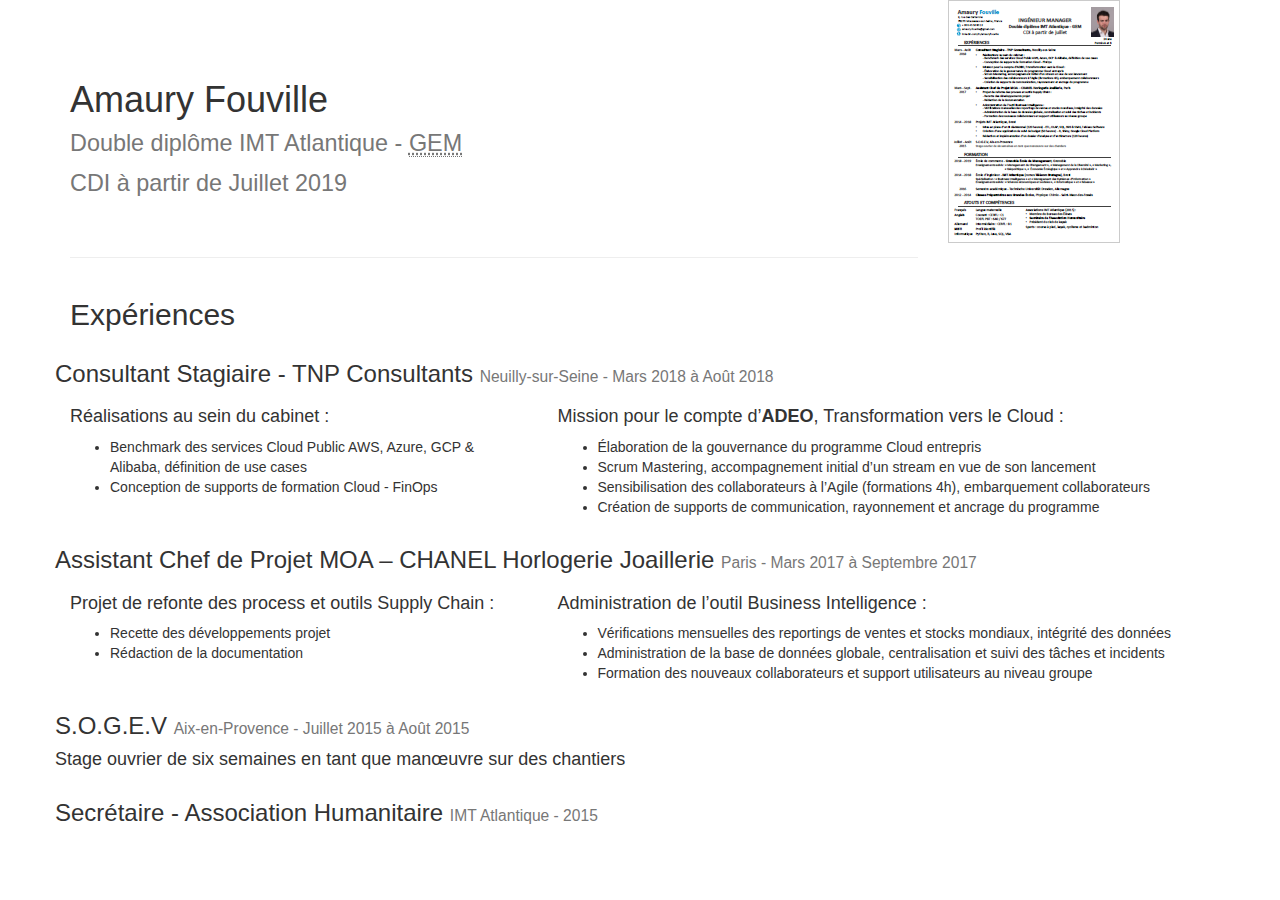
<file: index2.html>
<!DOCTYPE html>
<html lang="fr">
<head>
  <title>Amaury Fouville - CV web</title>
  <meta charset="utf-8">
  <meta name="viewport" content="width=device-width, initial-scale=1">
  <link rel="stylesheet" href="https://maxcdn.bootstrapcdn.com/bootstrap/3.3.7/css/bootstrap.min.css">
  <!-- <script src="https://ajax.googleapis.com/ajax/libs/jquery/3.3.1/jquery.min.js"></script> -->
  <!-- <script src="https://maxcdn.bootstrapcdn.com/bootstrap/3.3.7/js/bootstrap.min.js"></script> -->
</head>

  <!-- body -->

<body>

  <!-- header -->

<div class="container">
  <div class="row">
    <div class="col-md-9">
      <div class="page-header">
        <h1><br>
          Amaury Fouville<br>
          <small>Double diplôme IMT Atlantique - <abbr title="Grenoble Ecole de Management">GEM</abbr><br>
          CDI à partir de <time datetime="2019-07">Juillet 2019</time></small><br>
          <br>
        </h1>      
      </div> 
    </div>
    <div class="col-md-3">
      <p><a href="./pdfs/cv.pdf" title="Amaury Fouville - CV (pdf, 509 ko)"><img src="./static/img/cv_pdf.png"></a>
    </div>
  </div>  
</div> 

<!-- menu à définir -->

<div class="container">    

</div>

<!-- Contenu de la page -->

<div class="container">

  <h2>Expériences</h2>

  <!-- Exp 1 -->
  <div class="row">

    <h3>Consultant Stagiaire - TNP Consultants <small>Neuilly-sur-Seine - <time datetime="2018-03">Mars 2018</time> à <time datetime="2018-08">Août 2018</time></small></h3>

    <div class="col-md-5">
      <h4>Réalisations au sein du cabinet :</h4>
      <ul>
        <li>Benchmark des services Cloud Public AWS, Azure, GCP & Alibaba, définition de use cases</li>
        <li>Conception de supports de formation Cloud - FinOps</li>
      </ul>
    </div>

    <div class="col-md-7">
    <h4>Mission pour le compte d’<b>ADEO</b>, Transformation vers le Cloud :</h4>
      <ul>
        <li>Élaboration de la gouvernance du programme Cloud entrepris</li>
        <li>Scrum Mastering, accompagnement initial d’un stream en vue de son lancement</li>
        <li>Sensibilisation des collaborateurs à l’Agile (formations 4h), embarquement collaborateurs</li>
        <li>Création de supports de communication, rayonnement et ancrage du programme</li>
      </ul>
    </div>
  </div>

  <!-- Exp 2 -->
  <div class="row">
    <h3>Assistant Chef de Projet MOA – CHANEL Horlogerie Joaillerie <small>Paris - <time datetime="2017-03">Mars 2017</time> à <time datetime="2017-09">Septembre 2017</time></small></h3>
    <div class="col-md-5">
      <h4>Projet de refonte des process et outils Supply Chain :</h4>
      <ul>
        <li>Recette des développements projet</li>
        <li>Rédaction de la documentation</li>
      </ul>
    </div>

    <div class="col-md-7">
      <h4>Administration de l’outil Business Intelligence :</h4>
      <ul>
        <li>Vérifications mensuelles des reportings de ventes et stocks mondiaux, intégrité des données</li>
        <li>Administration de la base de données globale, centralisation et suivi des tâches et incidents</li>
        <li>Formation des nouveaux collaborateurs et support utilisateurs au niveau groupe</li>
      </ul>
    </div>

  </div>

  <!-- Exp 3 -->
  <div class="row">
    <h3>S.O.G.E.V <small>Aix-en-Provence - <time datetime="2015-07">Juillet 2015</time> à <time datetime="2015-08">Août 2015</time></small></h3>
    <h4>Stage ouvrier de six semaines en tant que manœuvre sur des chantiers</h4>
  </div>
  <!-- Exp 3 -->
  <div class="row">
    <h3>Secrétaire - Association Humanitaire <small>IMT Atlantique - <time datetime="2015">2015</time></small><h3>
          </div>

</div>






</body>
</html>
</file>
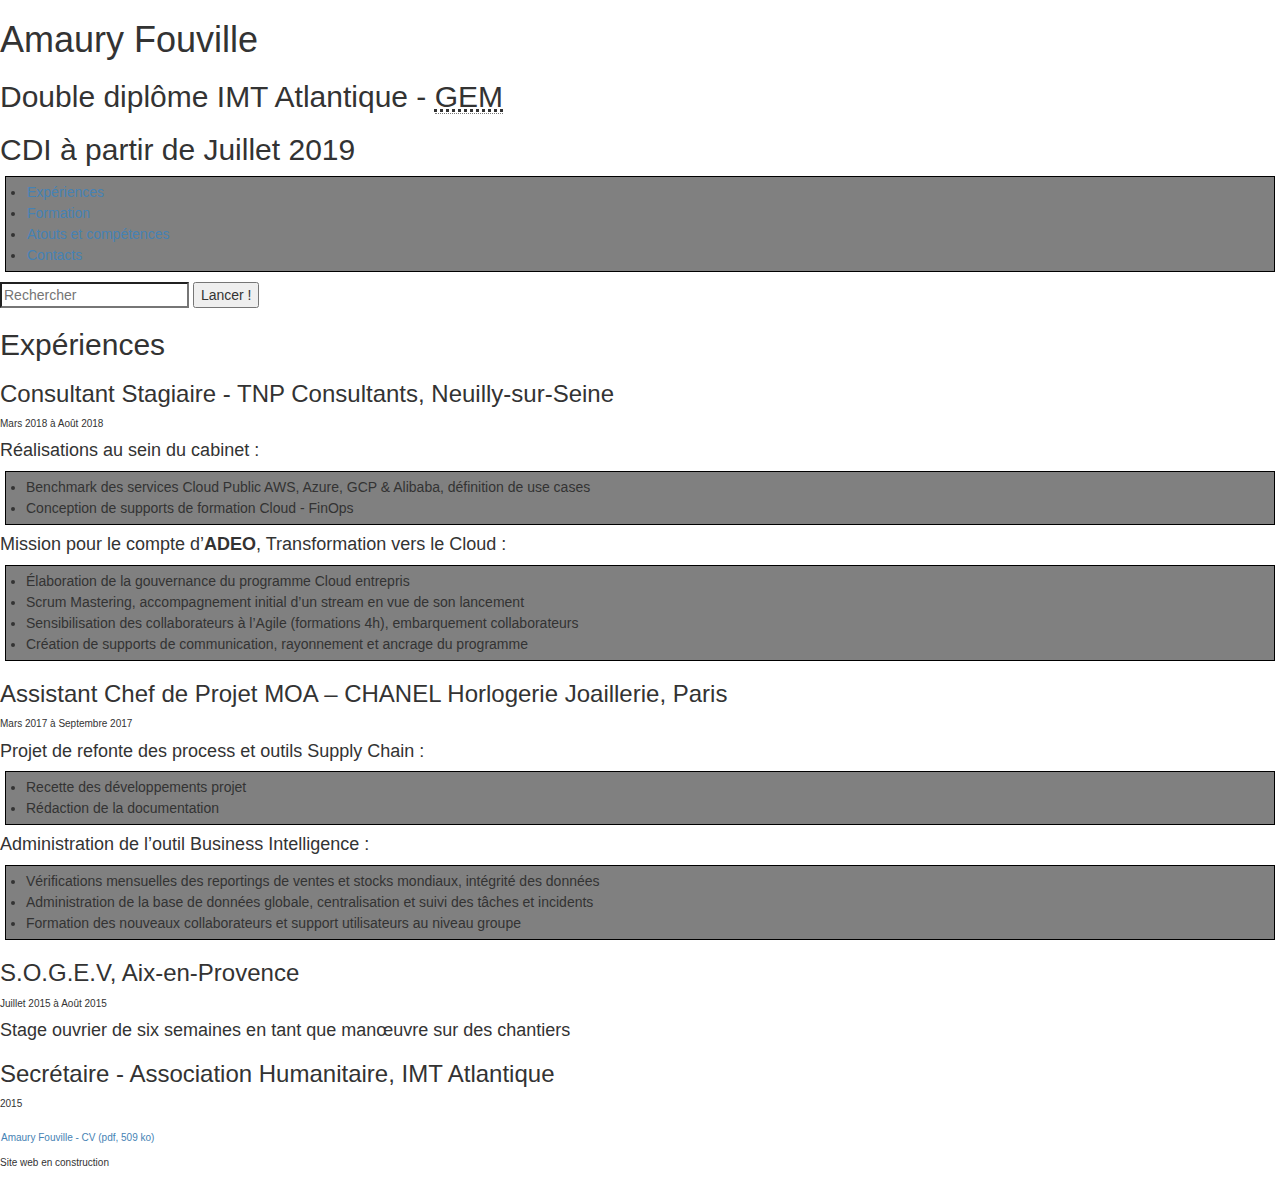
<file: index3.html>
<!DOCTYPE html>
<html>
  <head>
    <meta charset="utf-8">

    <title>Amaury Fouville - CV web</title>
    
    
    <link rel="stylesheet" href="./static/css/style.css">

    <!-- Bootstrap partie CSS -->
    <meta name="viewport" content="width=device-width, initial-scale=1">
    <link rel="stylesheet" href="https://maxcdn.bootstrapcdn.com/bootstrap/3.3.7/css/bootstrap.min.css">
    
    <!-- Les trois lignes ci‑dessous sont un correctif pour que la sémantique
         HTML5 fonctionne correctement avec les anciennes versions de
         Internet Explorer-->
    <!--[if lt IE 9]>
      <script src="https://cdnjs.cloudflare.com/ajax/libs/html5shiv/3.7.3/html5shiv.js"></script>
    <![endif]-->
  </head>

  <body>
    <!-- E‑tête principale utilisée dans toutes les pages du site web -->

    <header>
      <h1>Amaury Fouville</h1>
      <h2>Double diplôme IMT Atlantique - <abbr title="Grenoble Ecole de Management">GEM</abbr></h2>
      <h2>CDI à partir de <time datetime="2019-07">Juillet 2019</time></h2>
    </header>

    <nav>
      <ul>
        <li><a href="./index.html">Expériences</a></li>
        <li><a href="./formation.html">Formation</a></li>
        <li><a href="./atouts.html">Atouts et compétences</a></li>
        <li><a href="./contacts.html">Contacts</a></li>
      </ul>

       <!-- Un formulaire de recherche est une autre façon de naviguer de
            façon non‑linéaire dans un site. -->

       <form>
         <input type="search" name="q" placeholder="Rechercher">
         <input type="submit" value="Lancer !">
       </form>
     </nav>

    <!-- Ici nous mettons le contenu de la page -->
    <main>

      <!-- Il contient un article -->
      <article>
        <h2>Expériences</h2>

        <h3>Consultant Stagiaire - TNP Consultants, Neuilly-sur-Seine</h3>
        <p><time datetime="2018-03">Mars 2018</time> à <time datetime="2018-08">Août 2018</time></p>

        <h4>Réalisations au sein du cabinet :</h4>

        <ul>
          <li>Benchmark des services Cloud Public AWS, Azure, GCP & Alibaba, définition de use cases</li>
          <li>Conception de supports de formation Cloud - FinOps</li>
        </ul>

        <h4>Mission pour le compte d’<b>ADEO</b>, Transformation vers le Cloud :</h4>

        <ul>
          <li>Élaboration de la gouvernance du programme Cloud entrepris</li>
          <li>Scrum Mastering, accompagnement initial d’un stream en vue de son lancement</li>
          <li>Sensibilisation des collaborateurs à l’Agile (formations 4h), embarquement collaborateurs</li>
          <li>Création de supports de communication, rayonnement et ancrage du programme</li>
        </ul>

        <h3>Assistant Chef de Projet MOA – CHANEL Horlogerie Joaillerie, Paris</h3>
        <p><time datetime="2017-03">Mars 2017</time> à <time datetime="2017-09">Septembre 2017</time></p>

        <h4>Projet de refonte des process et outils Supply Chain :</h4>

        <ul>
          <li>Recette des développements projet</li>
          <li>Rédaction de la documentation</li>
        </ul>

        <h4>Administration de l’outil Business Intelligence :</h4>

        <ul>
          <li>Vérifications mensuelles des reportings de ventes et stocks mondiaux, intégrité des données</li>
          <li>Administration de la base de données globale, centralisation et suivi des tâches et incidents</li>
          <li>Formation des nouveaux collaborateurs et support utilisateurs au niveau groupe</li>
        </ul>

        <h3>S.O.G.E.V, Aix-en-Provence</h3>
        <p><time datetime="2015-07">Juillet 2015</time> à <time datetime="2015-08">Août 2015</time></p>
        <h4>Stage ouvrier de six semaines en tant que manœuvre sur des chantiers</h4>

        <h3>Secrétaire - Association Humanitaire, IMT Atlantique</h3>
        <p><time datetime="2015">2015</time></p>


      </article>

      <!-- Le contenu « à côté » peut aussi être intégré dans le contenu
           principal -->
      <aside>
        <h2></h2>

        <p><a href="./pdfs/cv.pdf" download="Amaury Fouville - CV">Amaury Fouville - CV (pdf, 509 ko)</a></p>

      </aside>

    </main>

    <!-- Et voici notre pied de page utilisé sur toutes les pages du site -->

    <footer>
      <p>Site web en construction</p>
    </footer>

  </body>
</html>
</file>
<file: static/css/style.css>
html {
	font-family: Helvetica, Arial, sans-serif;
  	background-color: white;
  	font-size: 15px;
}

body {
	/*width: 300px;*/
}

h1 {
	font-size: 2rem;
}

h2 {
	font-size: 1.6rem;
}

h3 {
	font-size: 1.4rem;
}

h4 {
	font-size: 1.1rem;
	color: grey;
}

p {
	font-size: 1rem;
}

ul,ol {
  	background: grey;
  	margin: 5px;
 	padding: 5px;
 	border: 1px solid black;
}

ol {
	list-style-type: upper-roman;
	list-style-position: inside;
}

li {
	margin-left: 15px;
	line-height: 1.5;	
}


a {
  outline: none;
  text-decoration: none;
  padding: 2px 1px 0;
}

a:link {
  color: #4682B4;
}

a:visited {
  color: #B0C4DE;
}

a:focus {
  border-bottom: 1px solid;
  background: #F5F5F5;
}

a:hover {
  border-bottom: 1px solid;     
  background: #F5F5F5;
}

a:active {
  background: #265301;
  color: #F5F5F5;
}

a[href*="http"] {
  background: url('https://mdn.mozillademos.org/files/12982/external-link-52.png') no-repeat 100% 0;
  background-size: 16px 16px;
  padding-right: 19px;
}
</file>
